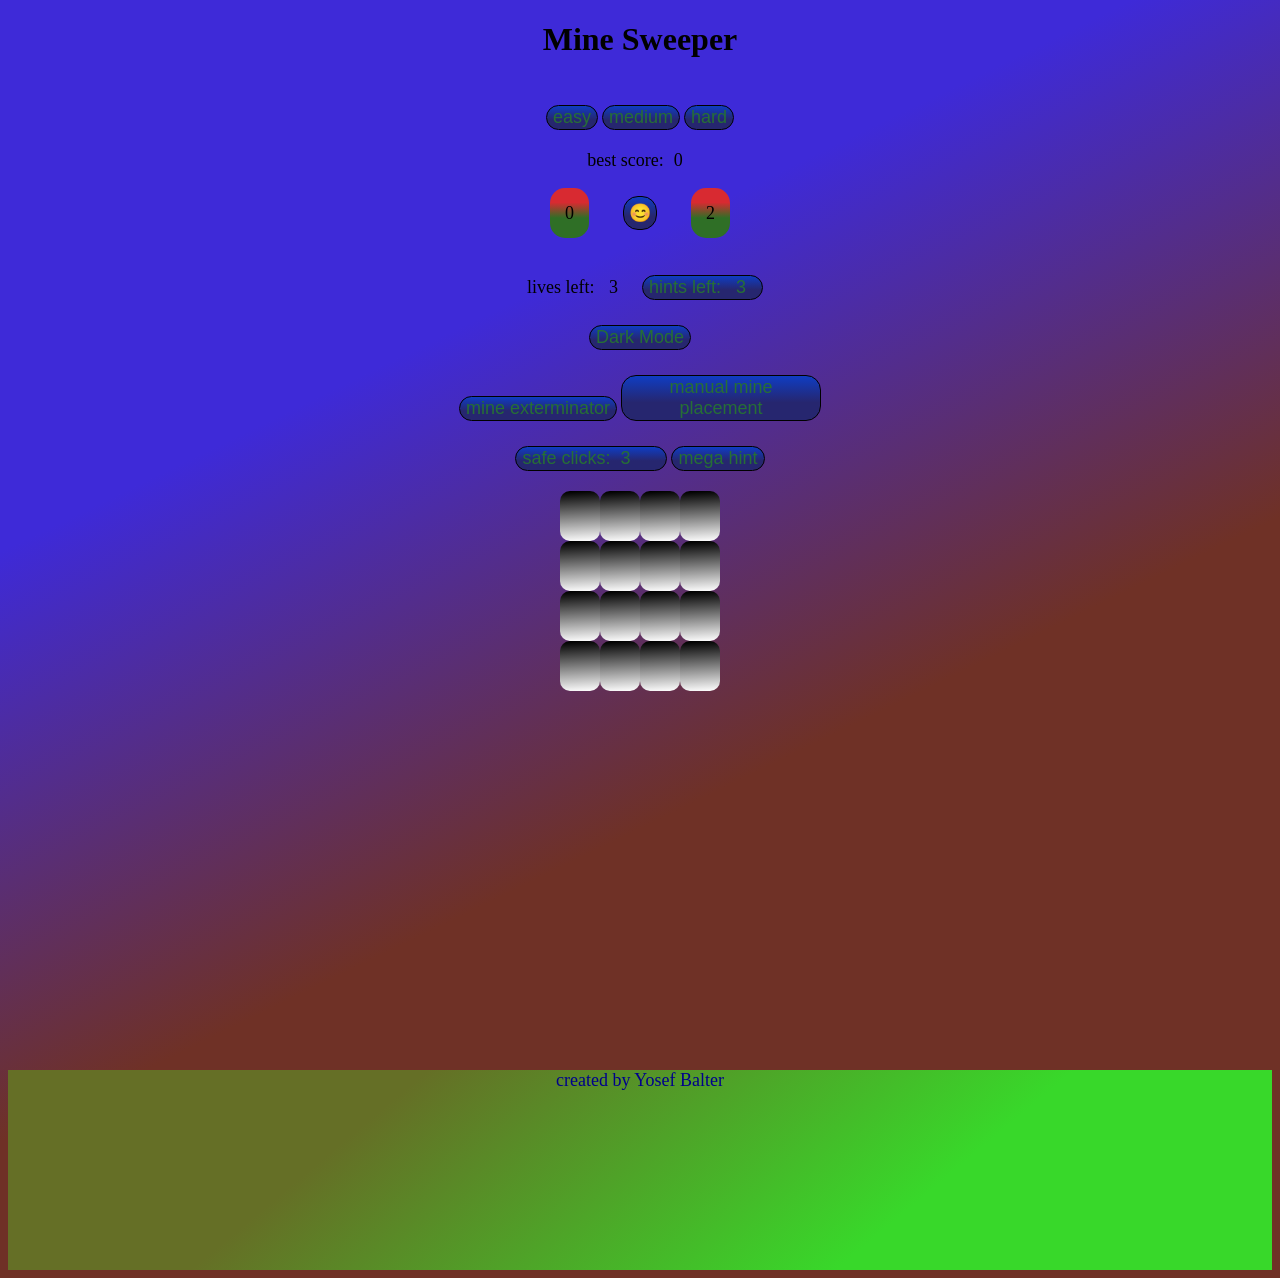
<file: index.html>
<!DOCTYPE html>
<html lang="en">
<head>
    <meta charset="UTF-8">
    <meta http-equiv="X-UA-Compatible" content="IE=edge">
    <meta name="viewport" content="width=device-width, initial-scale=1.0">
    <link rel="stylesheet" href="css/styles.css">
    <title>Mine Sweeper</title>
</head>
<body onload="onInit()">
    <h1>Mine Sweeper</h1>
    <div class="end-game-modal">
        <span></span>
        <br>
        <button onclick="onInit()">play again</button>
    </div>
    <div class="game-Btn-container">
        <button onclick="setDifficulty(this)">easy</button>
        <button onclick="setDifficulty(this)">medium</button>
        <button onclick="setDifficulty(this)">hard</button>
    </div>
    <div><span>best score:<span class="score-container"></span></div>
    <div class="game-data-container">
        <span class="timer">0</span>
        <button class="smiley-button" onclick="onInit()">😃</button>
        <span class="flagged-mine-counter"></span>
    </div>
    <div class="game-features">
        <span>lives left: <span class="life-counter"></span></span>
        <button class="hint-button" onclick="giveHint(this)">hints left:
            <span class="hints"></span>
        </button>
        <br>
        <button class="dark-mode-toggle" onclick="darkModeToggle(this)">Dark Mode</button>
        <br>
        <button class="mine-exterminator" onclick="mineExterminator()">mine exterminator</button>
        <button class="mine-placer-btn" onclick="placeMinesManually(this)">manual mine placement</button>
        <br>
        <button onclick="setSafeClick(this)">safe clicks:<span class="safe-click-count"></span><span class="safe-click-alert"></span></button>
        <button onclick="megaHint(this)">mega hint</button>
    </div>
    <div class="game-container">
        <table>
            <tbody class="game-table"></tbody>
        </table>
    </div>
    <footer>created by Yosef Balter</footer>

    <script src="scripts/game.js"></script>
    <script src="scripts/mines.js"></script>
    <script src="scripts/elementHandlers.js"></script>
    <script src="scripts/utils.js"></script>
</body>
</html>
</file>
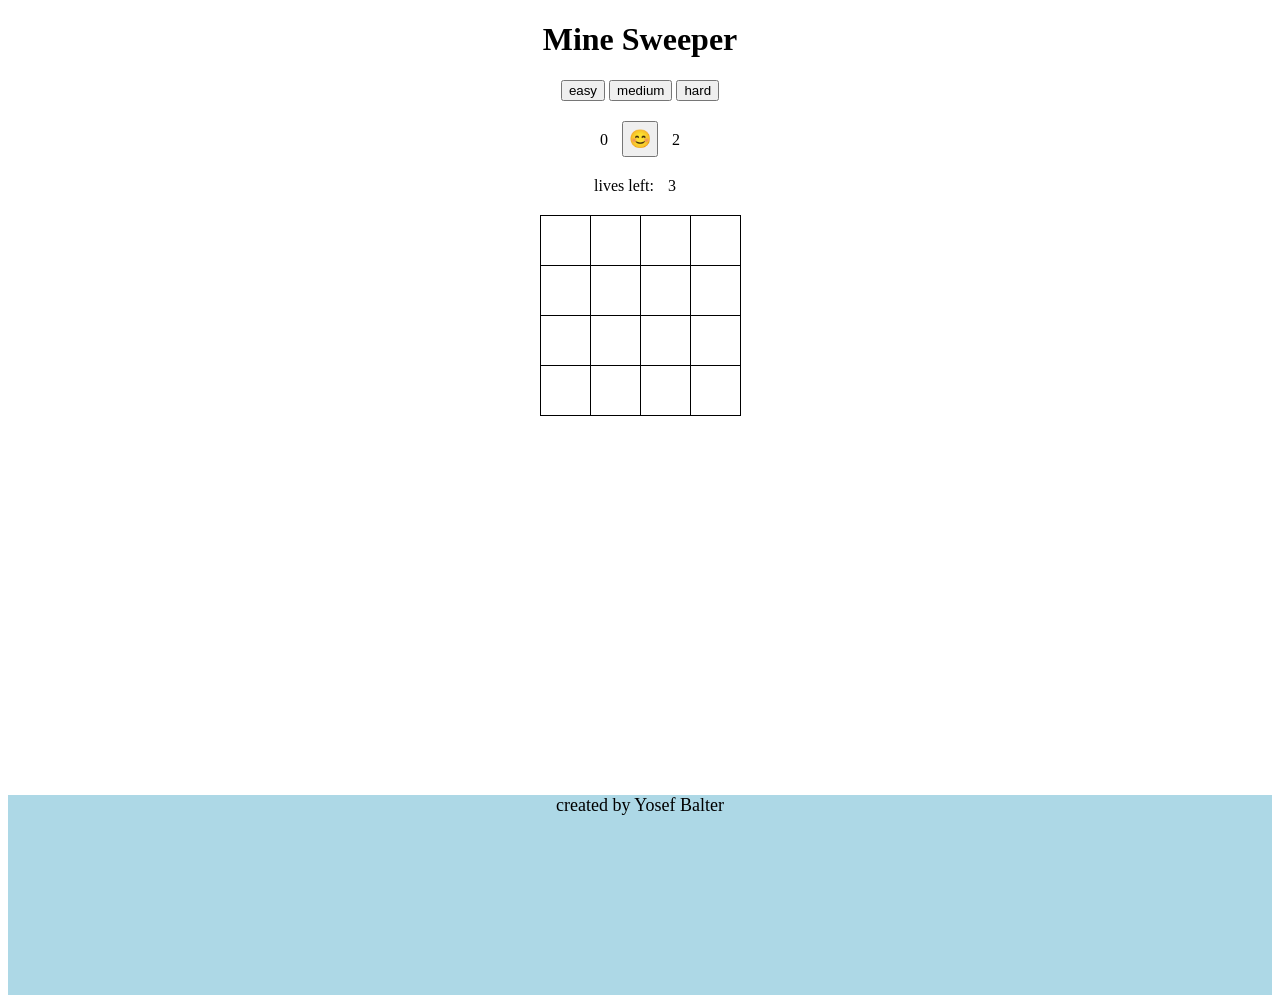
<file: scripts/index.html>
<!DOCTYPE html>
<html lang="en">
<head>
    <meta charset="UTF-8">
    <meta http-equiv="X-UA-Compatible" content="IE=edge">
    <meta name="viewport" content="width=device-width, initial-scale=1.0">
    <link rel="stylesheet" href="css/styles.css">
    <title>Mine Sweeper</title>
</head>
<body onload="onInit()">
    <h1>Mine Sweeper</h1>
    <div class="end-game-modal">
        <span></span>
        <button onclick="onInit()">play again</button>
    </div>
    <div class="game-Btn-container">
        <button onclick="setDifficulty(this)">easy</button>
        <button onclick="setDifficulty(this)">medium</button>
        <button onclick="setDifficulty(this)">hard</button>
    </div>
    <div class="game-data-container">
        <span class="timer">0</span>
        <button class="smiley-button" onclick="onInit()">😃</button>
        <span class="flagged-mine-counter"></span>
    </div>
    <div class="game-features">
        <span>lives left: <span class="life-counter"></span></span>
    </div>
    <div class="game-container">
        <table>
            <tbody class="game-table"></tbody>
        </table>
    </div>
    <footer>created by Yosef Balter</footer>

    <script src="scripts/game.js"></script>
    <script src="scripts/utils.js"></script>
</body>
</html>
</file>
<file: css/styles.css>
* {
    box-sizing: border-box;
}

body {
    text-align: center;
    background: linear-gradient(154deg, #3E2AD8 29%, #6F3126 60%);
}

button {
    margin-top: 10px;
    font-size: large;
    color: #266F36;
    border-radius: 15px;
    border: 1px solid black;
    background: linear-gradient(180deg, #0F3DC3 0%, #26266F 60%);
}

button:hover {
    cursor: pointer;
    opacity: 0.5;
}

.red {
    background-color: red;
    padding-left: 20px;
    padding-right: 20px;
}

.mine-placer-btn {
    width: 200px;
}

.dark-mode {
    background: linear-gradient(173deg, #000 76%, #FFFFFF 100%);
}

.dark-mode-text {
    color: #FFFFFF;
}

.zero-cell {
    background: linear-gradient(180deg, #031001 0%, #266F36 60%);
}

.non-zero-cell {
    background: linear-gradient(177deg, #000 0%, #000 2%, #fff 100%);
}

table {
    margin: auto;
    cursor: pointer;
    border-collapse: collapse;
}

td {
    width: 40px;
    height: 50px;
    border-radius: 10px;
}

td:hover {
    opacity: 0.7;
}

span {
    margin: 10px;
}

.game-container {
    margin: auto;
    margin-top: 20px;
}

.game-Btn-container {
    margin: auto;
    margin-bottom: 20px;
}

.game-data-container {
    margin: auto;
    margin-bottom: 20px;
}

.smiley-button {
    padding: 5px;
    font-size: large;
}

footer {
    background: linear-gradient(320deg, #38D82A 29%, #656F26 72%);
    color: darkblue;
    height: 200px;
    margin: 0;
    margin-top: 30%;
    font-size: large;
    align-items: center;
}

.end-game-modal {
    position: absolute;
    height: 100px;
    width: 200px;
    background: linear-gradient(180deg, #C6D82A 0%, #2F6F26 60%);
    margin-left: 20%;
    border-radius: 25px;
    display: none;
}

.timer {
    padding: 15px;
    margin-right: 30px;
    background: linear-gradient(180deg, #D82A31 29%, #2F6F26 60%);
    border-radius: 15px;
}

.flagged-mine-counter {
    padding: 15px;
    margin-left: 30px;
    background: linear-gradient(180deg, #D82A31 29%, #2F6F26 60%);
    border-radius: 15px;
}

.end-game-modal, span {
    font-size: large;
    padding-top: 10px;
}
.end-game-modal, button {
    margin-top: 25px;
}

.non-clickable {
    pointer-events: none;
}
</file>
<file: scripts/css/styles.css>
* {
    box-sizing: border-box;
}

body {
    text-align: center;
}

.red {
    background-color: red;
}

table {
    margin: auto;
    cursor: pointer;
    border: 1px solid black;
    border-collapse: collapse;
}

td {
    border: 1px solid black;
    width: 50px;
    height: 50px;
}

span {
    margin: 10px;
}

.game-container {
    margin: auto;
    margin-top: 20px;
}

.game-Btn-container {
    margin: auto;
    margin-bottom: 20px;
}

.game-data-container {
    margin: auto;
    margin-bottom: 20px;
}

.smiley-button {
    padding: 5px;
    font-size: large;
}

footer {
    background-color: lightblue;
    height: 200px;
    margin-bottom: 0;
    margin-top: 30%;
    font-size: large;
    align-items: center;
}

.end-game-modal {
    position: absolute;
    height: 100px;
    width: 200px;
    background-color: aqua;
    margin-left: 10%;
    margin-bottom: 400px;
    display: none;
}
</file>
